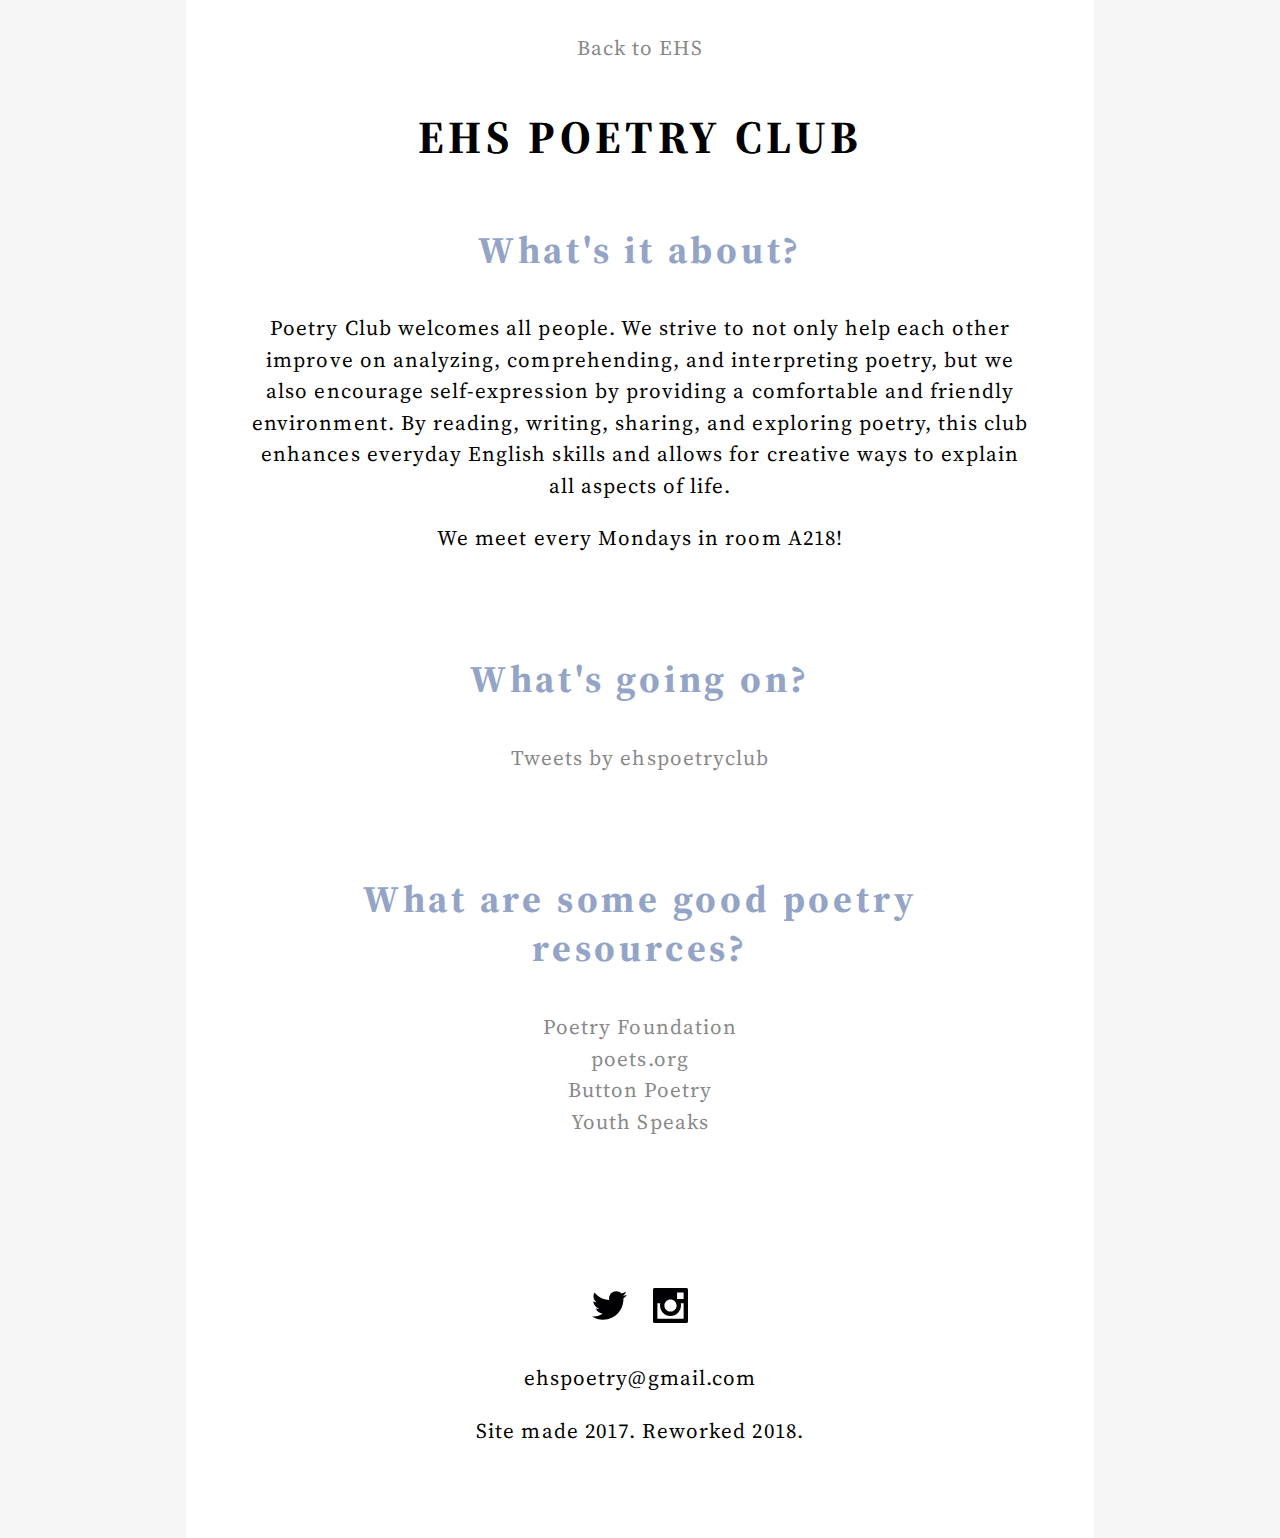
<file: index.html>
<!DOCTYPE html>
<html lang="en">
<!--
Simple responsive website by Robin 
github @robinpx

Internal CSS for easy accessibility with given user
Icons by Elegant Themes
-->
<head>
<title>EHS Poetry Club</title>
<link rel="shortcut icon" href="https://raw.githubusercontent.com/ehspoetryclub/ehspoetryclub.github.io/master/favicon.ico" type="image/x-icon" />
<meta name="viewport" content="width=device-width, initial-scale=1, maximum-scale=1, user-scalable=yes">
<link href="https://fonts.googleapis.com/css?family=Source+Serif+Pro" rel="stylesheet">

<style type="text/css">
body {
	background:#f5f5f5;
	color:#000000;
	margin:0;
	padding:0;
	font-size:calc(12px + 1vmin);
	font-family:"source serif pro", arial, sans-serif;
	line-height:150%;
	letter-spacing:0.05em;
}
a {
	color:#888888;
	text-decoration:none;
}
a:hover {
	color:#000000;
}

#container {
	text-align:center;
	width:780px;
	max-width:90%;
	margin:0px auto;
	height:100%;
	padding:2.5% 5%;
	background:#ffffff;
}
	
#title {
	font-size:2.2em;
	line-height:150%;
	font-weight:bold;
	text-transform:uppercase;
	padding:1% 0%;
}

#title, h1 {letter-spacing:0.1em;}
	
#title a, #title a:hover {
	color:#000000;
}
h1 {
	color:#94A4C6;
	font-size:1.8em;
	line-height:130%;
	margin-bottom:1em;
}

nav a {
	margin:1em;
}
section {
	margin-bottom:13%;
}
#links a {
	display:block;
}
footer {
	padding:5% 0%;
}
footer svg {
	margin:10px;
	width:35px!important;
	height:auto!important;
}
	
.c {
	font-size:0.8em;
}
</style>

</head>


<body>
<div id="container">
<!-- Header -->
<header>
<nav>
<a href="http://www.ecusd7.org/ehs/">Back to EHS</a>
</nav>
<h1 id="title"><a href="/">EHS Poetry Club</a></h1>
</header>

<!-- Main -->
<main>
<section id="about">
<h1>What's it about?</h1>
<p>
	Poetry Club welcomes all people. We strive to not only help each other improve on analyzing, comprehending, and interpreting poetry, but we also encourage self-expression by providing a comfortable and friendly environment. By reading, writing, sharing, and exploring poetry, this club enhances everyday English skills and allows for creative ways to explain all aspects of life.
	
	<!-- Edit within <p> </p> to change the description -->
</p>
<p>
	We meet every Mondays in room A218!
	<!-- Edit within <p> </p> to change the description -->
</p>
</section>

<section id="events">
<h1>What's going on?</h1>
<a class="twitter-timeline" data-width="100%" data-height="750" href="https://twitter.com/ehspoetryclub">Tweets by ehspoetryclub</a> <script async src="//platform.twitter.com/widgets.js" charset="utf-8"></script>
</section>

<section id="links">
<h1>What are some good poetry resources?</h1>
 <a href="https://www.poetryfoundation.org/">Poetry Foundation</a>
 <a href="https://www.poets.org/">poets.org</a>
 <a href="https://www.youtube.com/user/ButtonPoetry">Button Poetry</a>
 <a href="https://www.youtube.com/user/YOUTHSPEAKS">Youth Speaks</a>
</section>
</main>

<!-- Footer -->
<footer>
<a href="https://twitter.com/ehspoetryclub/">
<svg version="1.1" id="Capa_1" xmlns="http://www.w3.org/2000/svg" xmlns:xlink="http://www.w3.org/1999/xlink" x="0px" y="0px"
	 viewBox="0 0 612 612" style="enable-background:new 0 0 612 612;" xml:space="preserve">
<path style="fill:#010002;" d="M612,116.258c-22.525,9.981-46.694,16.75-72.088,19.772c25.929-15.527,45.777-40.155,55.184-69.411
c-24.322,14.379-51.169,24.82-79.775,30.48c-22.907-24.437-55.49-39.658-91.63-39.658c-69.334,0-125.551,56.217-125.551,125.513
c0,9.828,1.109,19.427,3.251,28.606C197.065,206.32,104.556,156.337,42.641,80.386c-10.823,18.51-16.98,40.078-16.98,63.101
c0,43.559,22.181,81.993,55.835,104.479c-20.575-0.688-39.926-6.348-56.867-15.756v1.568c0,60.806,43.291,111.554,100.693,123.104
c-10.517,2.83-21.607,4.398-33.08,4.398c-8.107,0-15.947-0.803-23.634-2.333c15.985,49.907,62.336,86.199,117.253,87.194
c-42.947,33.654-97.099,53.655-155.916,53.655c-10.134,0-20.116-0.612-29.944-1.721c55.567,35.681,121.536,56.485,192.438,56.485
c230.948,0,357.188-191.291,357.188-357.188l-0.421-16.253C573.872,163.526,595.211,141.422,612,116.258z"/>
</svg>
</a>
<a href="https://www.instagram.com/ehspoetry/">
<svg version="1.1" id="Capa_1" xmlns="http://www.w3.org/2000/svg" xmlns:xlink="http://www.w3.org/1999/xlink" x="0px" y="0px"
	 viewBox="0 0 486.392 486.392" style="enable-background:new 0 0 486.392 486.392;" xml:space="preserve">
<path style="fill:#010002;" d="M464.413,0H21.948C9.849,0,0,9.819,0,21.918v442.555c0,12.069,9.849,21.918,21.948,21.918h442.464
c12.129,0,21.979-9.849,21.979-21.918V21.918C486.392,9.819,476.542,0,464.413,0z M243.196,158.32
c46.876,0,84.875,37.999,84.875,84.875s-37.999,84.875-84.875,84.875s-84.875-37.999-84.875-84.875S196.32,158.32,243.196,158.32z
 M425.593,425.593H60.799V212.796h40.036c-2.098,9.819-3.314,19.972-3.314,30.399c0,80.346,65.359,145.674,145.674,145.674
c80.346,0,145.674-65.328,145.674-145.674c0-10.427-1.216-20.58-3.283-30.399h40.006V425.593z M425.593,151.997h-91.198V60.799
h91.198V151.997z"/>
</svg>

</a>
<p>ehspoetry@gmail.com</p>
<p>Site made 2017. Reworked 2018.</p>
</footer>
</div>
</body>

</html>
</file>
